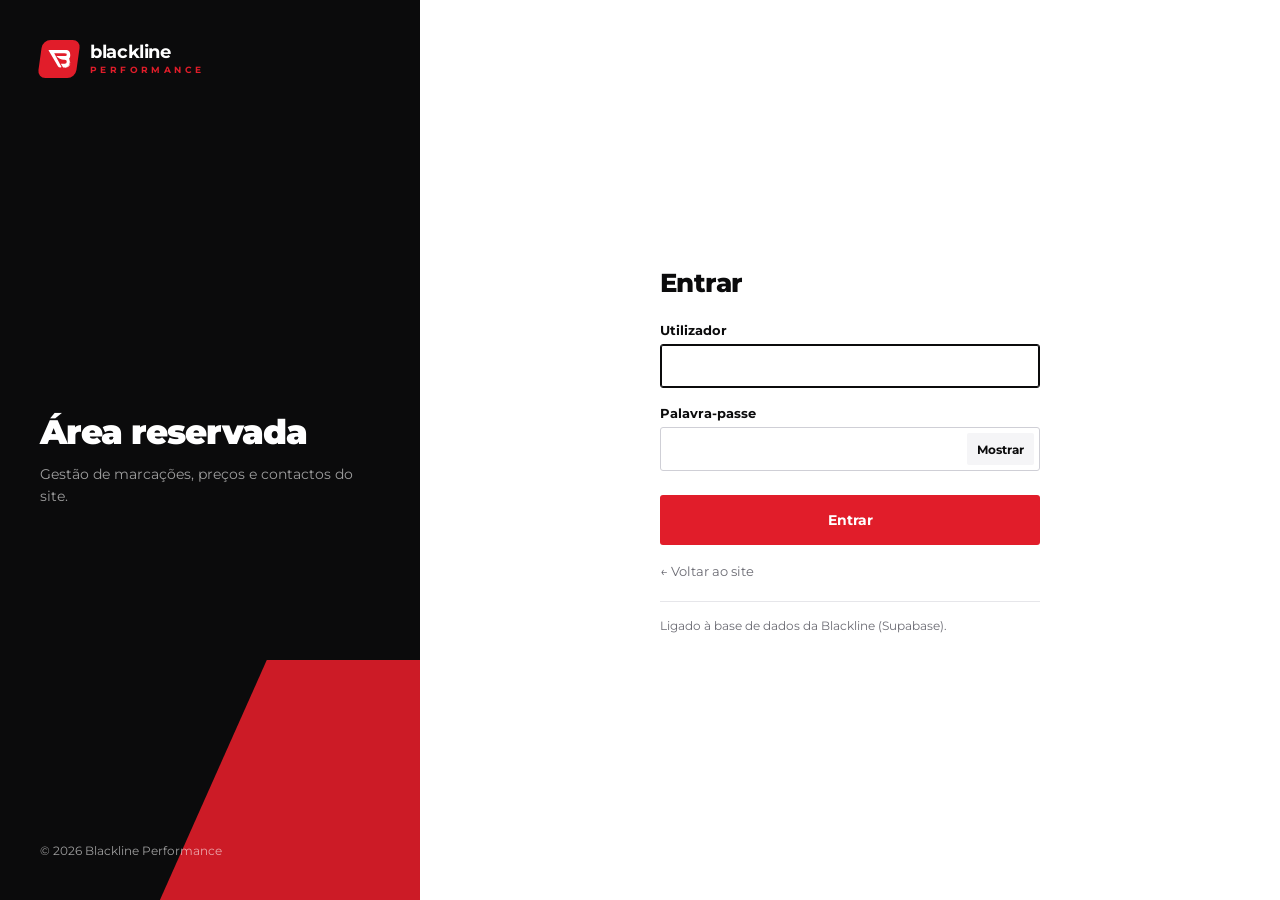
<file: admin.html>
<!doctype html>
<html lang="pt">
<head>
  <meta charset="utf-8">
  <meta name="viewport" content="width=device-width, initial-scale=1">
  <meta name="robots" content="noindex, nofollow">
  <title>Área reservada — Blackline Performance</title>
  <link rel="icon" href="assets/favicon.svg" type="image/svg+xml">
  <link rel="preconnect" href="https://fonts.googleapis.com">
  <link rel="preconnect" href="https://fonts.gstatic.com" crossorigin>
  <link href="https://fonts.googleapis.com/css2?family=Montserrat:wght@400;500;600;700;800;900&display=swap" rel="stylesheet">
  <link rel="stylesheet" href="css/admin.css">
</head>
<body>
  <svg width="0" height="0" style="position:absolute" aria-hidden="true">
    <symbol id="bl-mark" viewBox="30 125 505 425"><path d="M48 140H440V213H166L324 510Q326 526 306 525Q262 524 248 498L44 152Q40 140 48 140Z"/><path d="M400 140H430C482 140 519 180 519 248C519 286 508 310 493 326C504 346 506 380 505 420C504 478 470 522 418 522H368Q360 522 355 512L311 442H398A44 44 0 0 0 398 354H380C316 352 258 318 212 271H413A29 29 0 0 0 413 213H400Z"/><rect x="502" y="420" width="17" height="16" rx="2.5" transform="rotate(-46 420 428)"/><rect x="502" y="420" width="17" height="16" rx="2.5" transform="rotate(-26 420 428)"/><rect x="502" y="420" width="17" height="16" rx="2.5" transform="rotate(-6 420 428)"/><rect x="502" y="420" width="17" height="16" rx="2.5" transform="rotate(14 420 428)"/><rect x="502" y="420" width="17" height="16" rx="2.5" transform="rotate(34 420 428)"/><rect x="502" y="420" width="17" height="16" rx="2.5" transform="rotate(54 420 428)"/><rect x="502" y="420" width="17" height="16" rx="2.5" transform="rotate(74 420 428)"/><rect x="502" y="420" width="17" height="16" rx="2.5" transform="rotate(94 420 428)"/><rect x="502" y="420" width="17" height="16" rx="2.5" transform="rotate(114 420 428)"/></symbol>
    <symbol id="i-wa" viewBox="0 0 24 24"><path d="M12 2a10 10 0 0 0-8.6 15.1L2 22l5-1.3A10 10 0 1 0 12 2Zm0 18.2c-1.5 0-3-.4-4.3-1.2l-.3-.2-3 .8.8-2.9-.2-.3A8.2 8.2 0 1 1 12 20.2Zm4.5-6.1c-.2-.1-1.5-.7-1.7-.8-.2-.1-.4-.1-.6.1l-.8 1c-.1.2-.3.2-.5.1a6.7 6.7 0 0 1-3.3-2.9c-.3-.4.2-.4.7-1.3.1-.2 0-.3 0-.4l-.8-1.8c-.2-.5-.4-.4-.6-.4h-.5c-.2 0-.4.1-.7.3-.2.3-.9.9-.9 2.2s.9 2.5 1 2.7c.1.2 1.8 2.8 4.4 3.9 1.6.7 2.3.8 3.1.6.5-.1 1.5-.6 1.7-1.2.2-.6.2-1.1.2-1.2-.1-.1-.3-.2-.6-.3Z" fill="currentColor"/></symbol>
    <symbol id="i-phone" viewBox="0 0 24 24"><path d="M6.6 10.8a15.2 15.2 0 0 0 6.6 6.6l2.2-2.2c.3-.3.7-.4 1-.2 1.1.4 2.3.6 3.6.6.6 0 1 .4 1 1V20c0 .6-.4 1-1 1A17 17 0 0 1 3 4c0-.6.4-1 1-1h3.5c.6 0 1 .4 1 1 0 1.3.2 2.5.6 3.6.1.3 0 .7-.2 1l-2.3 2.2Z" fill="currentColor"/></symbol>
  </svg>

  <!-- LOGIN -->
  <main class="login" id="login">
    <section class="login__side">
      <a class="login__brand" href="index.html">
        <span class="badge"><svg><use href="#bl-mark"/></svg></span>
        <span><b>blackline</b><small>PERFORMANCE</small></span>
      </a>
      <div>
        <h1>Área reservada</h1>
        <p>Gestão de marcações, preços e contactos do site.</p>
      </div>
      <p class="login__foot">© <span class="js-year">2026</span> Blackline Performance</p>
    </section>
    <section class="login__main">
      <form class="login__form" id="login-form" autocomplete="on" novalidate>
        <h2>Entrar</h2>
        <label class="f"><span id="lg-user-label">Utilizador</span><input id="lg-user" name="username" autocomplete="username" required></label>
        <label class="f"><span>Palavra-passe</span>
          <span class="pw"><input id="lg-pass" name="password" type="password" autocomplete="current-password" required><button type="button" class="pw__toggle" data-pw="lg-pass">Mostrar</button></span>
        </label>
        <p class="form-err" id="lg-err" role="alert"></p>
        <button class="btn btn--red btn--block" id="lg-btn" type="submit">Entrar</button>
        <a class="link-muted" href="index.html">← Voltar ao site</a>
        <p class="mode-note" id="lg-mode"></p>
      </form>
    </section>
  </main>

  <!-- PAINEL -->
  <div class="app" id="app" hidden>
    <aside class="side">
      <a class="side__brand" href="index.html" title="Ver site">
        <span class="badge"><svg><use href="#bl-mark"/></svg></span>
        <span><b>blackline</b><small>PAINEL</small></span>
      </a>
      <nav class="side__nav" aria-label="Painel">
        <button type="button" data-view="bookings" class="is-active">Marcações <span class="count" id="nav-count" hidden>0</span></button>
        <button type="button" data-view="services">Serviços e preços</button>
        <button type="button" data-view="promos">Promoções <span class="count count--muted" id="nav-promos" hidden>0</span></button>
        <button type="button" data-view="contacts">Contactos e horário</button>
        <button type="button" data-view="account">Conta</button>
      </nav>
      <div class="side__foot">
        <a href="index.html" target="_blank" rel="noopener">Ver site ↗</a>
        <button type="button" id="logout">Sair</button>
      </div>
    </aside>

    <div class="main">
      <header class="top">
        <button type="button" class="top__menu" id="top-menu" aria-label="Menu">☰</button>
        <h1 id="view-title">Marcações</h1>
        <span class="save" id="save-state" aria-live="polite"></span>
      </header>
      <div class="banner" id="mode-banner" hidden>
        <b>Modo demonstração.</b> Os dados ficam guardados apenas neste navegador. Para receber as marcações dos clientes e publicar preços para todos, ligue o Supabase — <button type="button" data-view="account" class="linklike">ver como</button>.
      </div>

      <!-- Marcações -->
      <section class="view is-active" id="v-bookings">
        <div class="toolbar">
          <input type="search" id="bk-search" placeholder="Pesquisar nome, telemóvel, matrícula, chassis, referência…">
          <select id="bk-status">
            <option value="">Todos os estados</option>
            <option value="novo">Novo</option>
            <option value="contactado">Contactado</option>
            <option value="confirmado">Confirmado</option>
            <option value="concluido">Concluído</option>
            <option value="cancelado">Cancelado</option>
          </select>
          <select id="bk-when">
            <option value="upcoming">Próximas</option>
            <option value="all">Todas as datas</option>
            <option value="past">Passadas</option>
          </select>
          <button type="button" class="btn btn--ghost" id="bk-refresh">Atualizar</button>
          <button type="button" class="btn btn--dark" id="bk-export">Exportar CSV</button>
        </div>
        <p class="summary-line" id="bk-summary"></p>
        <div class="table-wrap">
          <table class="tbl" id="bk-table">
            <thead><tr><th>Recebido</th><th>Cliente</th><th>Viatura</th><th>Serviços</th><th>Marcação</th><th>Estado</th></tr></thead>
            <tbody></tbody>
          </table>
          <div class="empty" id="bk-empty" hidden>
            <b>Sem marcações</b>
            <p>Os pedidos feitos no site aparecem aqui assim que são enviados.</p>
          </div>
        </div>
      </section>

      <!-- Serviços -->
      <section class="view" id="v-services">
        <p class="intro">Tudo o que aparece na marcação online vem daqui. As alterações são gravadas automaticamente e o site atualiza de imediato. Preço vazio = "Sob orçamento". Desmarque <b>Ativo</b> para esconder um serviço sem o apagar.</p>

        <div class="card card--accent" id="new-svc">
          <h2>Adicionar novo serviço</h2>
          <form id="ns-form" novalidate>
            <div class="grid4">
              <label class="f f--span2"><span>Nome do serviço (português) *</span><input id="ns-name-pt" placeholder="Ex.: Alinhamento e equilíbrio"></label>
              <label class="f f--span2"><span>Nome (inglês)</span><input id="ns-name-en" placeholder="Ex.: Wheel alignment and balancing"></label>
              <label class="f f--span2"><span>Descrição (português)</span><input id="ns-desc-pt" placeholder="O que inclui"></label>
              <label class="f f--span2"><span>Descrição (inglês)</span><input id="ns-desc-en"></label>
              <label class="f"><span>Categoria *</span><select id="ns-group"></select></label>
              <label class="f" id="ns-newgroup-wrap" hidden><span>Nome da nova categoria</span><input id="ns-newgroup" placeholder="Ex.: Pneus"></label>
              <label class="f"><span>Duração</span><input id="ns-dur" placeholder="Ex.: 1 h"></label>
              <label class="f"><span>Preço (MT)</span><input id="ns-price" type="number" min="0" step="50" placeholder="Vazio = orçamento"></label>
              <label class="f f--check"><input type="checkbox" id="ns-from"><span>Preço "desde"</span></label>
              <label class="f f--check"><input type="checkbox" id="ns-active" checked><span>Ativo no site</span></label>
            </div>
            <div class="row-actions"><button class="btn btn--red" type="submit">Adicionar serviço</button><span class="form-msg" id="ns-msg"></span></div>
          </form>
        </div>

        <div class="card">
          <h2>Opções da marcação</h2>
          <div class="grid3">
            <label class="f"><span>Taxa de recolha e entrega (MT)</span><input type="number" min="0" step="50" data-bind="booking.pickupFee"></label>
            <label class="f"><span>Segunda a sexta — fecha às</span><input type="time" data-bind="booking.weekdayClose"></label>
            <label class="f"><span>Sábados, domingos e feriados</span><select data-bind="booking.weekend"><option value="request">Por marcação (sujeito a confirmação)</option><option value="closed">Fechado</option></select></label>
          </div>
        </div>
        <div class="svc-filter">
          <input type="search" id="svc-search" placeholder="Procurar serviço…">
          <span class="muted" id="svc-count"></span>
        </div>
        <div id="groups"></div>
        <div class="row-actions">
          <button type="button" class="btn btn--ghost" id="add-group">+ Nova categoria</button>
          <button type="button" class="btn btn--ghost btn--danger-text" id="reset-services">Repor serviços e preços originais</button>
        </div>
      </section>

      <!-- Promoções -->
      <section class="view" id="v-promos">
        <p class="intro">As promoções ativas aparecem no site (secção "Promoções") e o desconto é aplicado automaticamente aos serviços abrangidos na marcação online. Se um serviço tiver várias promoções, aplica-se a mais vantajosa para o cliente.</p>
        <div class="card card--accent">
          <h2 id="pf-title">Nova promoção</h2>
          <form id="promo-form" novalidate>
            <input type="hidden" id="pf-id">
            <div class="grid4">
              <label class="f f--span2"><span>Título (português) *</span><input id="pf-title-pt" placeholder="Ex.: Semana dos travões"></label>
              <label class="f f--span2"><span>Título (inglês)</span><input id="pf-title-en" placeholder="Ex.: Brake week"></label>
              <label class="f f--span2"><span>Descrição (português)</span><input id="pf-desc-pt" placeholder="Ex.: Pastilhas com 20% de desconto na mão de obra."></label>
              <label class="f f--span2"><span>Descrição (inglês)</span><input id="pf-desc-en"></label>
              <label class="f"><span>Tipo de desconto</span>
                <select id="pf-type"><option value="percent">Percentagem (%)</option><option value="fixed">Valor fixo (MT a menos)</option><option value="price">Preço promocional (MT)</option></select></label>
              <label class="f"><span id="pf-value-label">Desconto (%) *</span><input id="pf-value" type="number" min="0" step="1"></label>
              <label class="f"><span>Início</span><input id="pf-start" type="date"></label>
              <label class="f"><span>Fim</span><input id="pf-end" type="date"></label>
            </div>
            <div class="f">
              <span class="f-label">Serviços abrangidos <em>(nenhum selecionado = todos os serviços com preço)</em></span>
              <div class="svc-picker" id="pf-services"></div>
            </div>
            <div class="grid4">
              <label class="f f--check"><input type="checkbox" id="pf-active" checked><span>Ativa</span></label>
              <label class="f f--check"><input type="checkbox" id="pf-show" checked><span>Mostrar no site</span></label>
            </div>
            <div class="row-actions">
              <button class="btn btn--red" type="submit" id="pf-submit">Criar promoção</button>
              <button class="btn btn--ghost" type="button" id="pf-cancel" hidden>Cancelar edição</button>
              <span class="form-msg" id="pf-msg"></span>
            </div>
          </form>
        </div>
        <div class="table-wrap">
          <table class="tbl tbl--static" id="promo-table">
            <thead><tr><th>Promoção</th><th>Desconto</th><th>Serviços</th><th>Período</th><th>Estado</th><th></th></tr></thead>
            <tbody></tbody>
          </table>
          <div class="empty" id="promo-empty" hidden><b>Sem promoções</b><p>Crie a primeira promoção no formulário acima.</p></div>
        </div>
      </section>

      <!-- Contactos -->
      <section class="view" id="v-contacts">
        <p class="intro">Estes dados aparecem no site (topo, rodapé, botões de WhatsApp e redes sociais). As alterações são guardadas automaticamente.</p>
        <div class="card">
          <h2>Contactos</h2>
          <div class="grid2">
            <label class="f"><span>Telefone (como aparece no site)</span><input data-bind="contacts.phone" placeholder="+258 86 042 4242"></label>
            <label class="f"><span>WhatsApp (só números, com 258)</span><input data-bind="contacts.whatsapp" inputmode="numeric" placeholder="258860424242"></label>
            <label class="f"><span>Instagram (utilizador)</span><input data-bind="contacts.instagram" placeholder="blp_autocare"></label>
            <label class="f"><span>TikTok (utilizador)</span><input data-bind="contacts.tiktok" placeholder="blackline.perfomace"></label>
            <label class="f"><span>Email</span><input type="email" data-bind="contacts.email"></label>
          </div>
        </div>
        <div class="card">
          <h2>Horário, morada e pagamentos</h2>
          <div class="grid2">
            <label class="f"><span>Horário — português</span><input data-bind="contacts.hours.pt"></label>
            <label class="f"><span>Horário — inglês</span><input data-bind="contacts.hours.en"></label>
            <label class="f"><span>Morada — português</span><input data-bind="contacts.address.pt"></label>
            <label class="f"><span>Morada — inglês</span><input data-bind="contacts.address.en"></label>
            <label class="f"><span>Pagamentos — português</span><input data-bind="contacts.payment.pt"></label>
            <label class="f"><span>Pagamentos — inglês</span><input data-bind="contacts.payment.en"></label>
          </div>
        </div>
        <div class="card">
          <h2>Dados para as cotações em PDF</h2>
          <div class="grid3">
            <label class="f"><span>Nome legal da empresa</span><input data-bind="company.legalName"></label>
            <label class="f"><span>NUIT</span><input data-bind="company.nuit" inputmode="numeric" placeholder="Ex.: 400123456"></label>
            <label class="f"><span>Morada</span><input data-bind="company.address"></label>
            <label class="f"><span>IVA (%)</span><input type="number" min="0" step="1" data-bind="company.vatRate"></label>
            <label class="f"><span>Os preços já incluem IVA?</span><select data-bind="company.pricesIncludeVat" data-type="bool"><option value="true">Sim, incluem IVA</option><option value="false">Não, acrescentar IVA</option></select></label>
            <label class="f"><span>Validade da cotação (dias)</span><input type="number" min="1" step="1" data-bind="company.quoteValidityDays"></label>
          </div>
          <div class="grid2" style="margin-top:16px">
            <label class="f"><span>Condições (aparecem no fim da cotação)</span><textarea rows="3" data-bind="company.quoteTerms"></textarea></label>
            <label class="f"><span>Dados bancários / M-Pesa (opcional)</span><textarea rows="3" data-bind="company.bankDetails" placeholder="Ex.: BCI — NIB 0008 0000 1234 5678 9012 3 · M-Pesa 84 000 0000"></textarea></label>
          </div>
        </div>
      </section>

      <!-- Conta -->
      <section class="view" id="v-account">
        <div class="card">
          <h2>Alterar palavra-passe</h2>
          <form id="pw-form" class="grid3" novalidate>
            <label class="f"><span>Palavra-passe atual</span><input type="password" id="pw-old" autocomplete="current-password"></label>
            <label class="f"><span>Nova palavra-passe</span><input type="password" id="pw-new" autocomplete="new-password" minlength="8"></label>
            <label class="f"><span>Repetir nova</span><input type="password" id="pw-new2" autocomplete="new-password"></label>
            <div class="f f--actions"><button class="btn btn--dark" type="submit">Guardar palavra-passe</button><span class="form-msg" id="pw-msg"></span></div>
          </form>
        </div>
        <div class="card">
          <h2>Armazenamento</h2>
          <p id="storage-info"></p>
          <ol class="steps-list" id="storage-steps">
            <li>Preencha <code>.env</code> com o URL e a chave <i>publishable</i> do Supabase e execute <code>node scripts/build-env.mjs</code>.</li>
            <li>No Supabase, abra <b>SQL Editor</b>, cole todo o ficheiro <code>supabase/schema.sql</code> e carregue em <b>Run</b>.</li>
            <li>Defina o utilizador e a palavra-passe com o bloco de credenciais no SQL Editor e entre no painel.</li>
          </ol>
        </div>
        <div class="card">
          <h2>Cópia de segurança</h2>
          <p>Descarregue todos os dados (marcações, preços, contactos) num ficheiro, ou reponha a partir de uma cópia.</p>
          <div class="row-actions">
            <button type="button" class="btn btn--ghost" id="backup-export">Descarregar cópia (.json)</button>
            <label class="btn btn--ghost">Repor cópia<input type="file" id="backup-import" accept="application/json" hidden></label>
          </div>
        </div>
      </section>
    </div>
  </div>

  <!-- Detalhe da marcação -->
  <div class="drawer" id="drawer" hidden>
    <div class="drawer__bg" data-close-drawer></div>
    <aside class="drawer__panel" role="dialog" aria-modal="true" aria-labelledby="dr-title">
      <header class="drawer__head">
        <div><small id="dr-ref">BLP-…</small><h2 id="dr-title">—</h2></div>
        <button type="button" class="x" data-close-drawer aria-label="Fechar">×</button>
      </header>
      <div class="drawer__body">
        <div class="status-seg" id="dr-status" role="radiogroup" aria-label="Estado">
          <button type="button" data-v="novo">Novo</button>
          <button type="button" data-v="contactado">Contactado</button>
          <button type="button" data-v="confirmado">Confirmado</button>
          <button type="button" data-v="concluido">Concluído</button>
          <button type="button" data-v="cancelado">Cancelado</button>
        </div>
        <div class="dr-actions">
          <a class="btn btn--red" id="dr-wa" target="_blank" rel="noopener"><svg class="ico"><use href="#i-wa"/></svg> WhatsApp</a>
          <a class="btn btn--ghost" id="dr-call"><svg class="ico"><use href="#i-phone"/></svg> Ligar</a>
          <a class="btn btn--ghost" id="dr-mail">Email</a>
        </div>
        <div class="dr-quote">
          <div>
            <b>Cotação</b>
            <span class="muted" id="dr-quote-state">Ainda não preparada</span>
          </div>
          <div class="dr-quote__btns">
            <button type="button" class="btn btn--red js-q-wa" id="dr-q-wa" hidden><svg class="ico"><use href="#i-wa"/></svg> Enviar por WhatsApp</button>
            <button type="button" class="btn btn--ghost js-q-share" id="dr-q-share" hidden>2. Anexar o PDF</button>
            <button type="button" class="btn btn--ghost js-q-mail" id="dr-q-mail" hidden>Enviar por email</button>
            <button type="button" class="btn btn--dark" id="dr-quote">Preparar cotação PDF</button>
          </div>
        </div>
        <div id="dr-details"></div>
        <label class="f"><span>Nota interna (só visível no painel)</span><textarea id="dr-note" rows="4" placeholder="Ex.: confirmado por telefone, cliente traz peças próprias…"></textarea></label>
        <button type="button" class="btn btn--ghost btn--danger-text" id="dr-delete">Eliminar marcação</button>
      </div>
    </aside>
  </div>

  <!-- Editor de cotação -->
  <div class="qmodal" id="qmodal" hidden>
    <div class="qmodal__bg" data-close-quote></div>
    <div class="qmodal__panel" role="dialog" aria-modal="true" aria-labelledby="q-title">
      <header class="qmodal__head">
        <div><small id="q-sub">—</small><h2 id="q-title">Cotação</h2></div>
        <button type="button" class="x" data-close-quote aria-label="Fechar">×</button>
      </header>
      <div class="qmodal__body">
        <div class="qgrid">
          <label class="f"><span>Nº da cotação</span><input id="q-number"></label>
          <label class="f"><span>Data</span><input id="q-date" type="date"></label>
          <label class="f"><span>Válida (dias)</span><input id="q-valid" type="number" min="1"></label>
          <label class="f"><span>Idioma do PDF</span><select id="q-lang"><option value="pt">Português</option><option value="en">English</option></select></label>
        </div>
        <table class="qitems">
          <thead><tr><th>Descrição</th><th class="num">Qtd</th><th class="num">Preço unit. (MT)</th><th class="num">Total</th><th></th></tr></thead>
          <tbody id="q-items"></tbody>
        </table>
        <div class="qadd">
          <button type="button" class="btn btn--ghost btn--sm" data-qadd="service">+ Serviço da lista</button>
          <button type="button" class="btn btn--ghost btn--sm" data-qadd="part">+ Peça / material</button>
          <button type="button" class="btn btn--ghost btn--sm" data-qadd="labour">+ Mão de obra</button>
          <select id="q-svc-pick" hidden></select>
        </div>
        <div class="qbottom">
          <div class="qnotes">
            <label class="f"><span>Observações para o cliente</span><textarea id="q-notes" rows="4" placeholder="Ex.: Peças originais Toyota. Prazo de execução: 1 dia útil."></textarea></label>
          </div>
          <div class="qtotals">
            <label class="f f--inline"><span>Desconto (MT)</span><input id="q-discount" type="number" min="0" step="50" value="0"></label>
            <label class="f f--inline"><span>IVA</span><select id="q-vatmode">
              <option value="incl">Incluído no total — automático</option>
              <option value="manual">Incluído no total — valor manual</option>
              <option value="add">Acrescentar ao total</option>
              <option value="none">Isento / não aplicar</option></select></label>
            <label class="f f--inline" id="q-vatrate-f"><span>Taxa de IVA (%)</span><input id="q-vatrate" type="number" min="0" max="100" step="0.5"></label>
            <label class="f f--inline" id="q-vatamount-f" hidden><span>Valor do IVA (MT)</span><input id="q-vatamount" type="number" min="0" step="1"></label>
            <label class="f--check q-showvat"><input type="checkbox" id="q-showvat" checked><span>Mostrar a linha do IVA no PDF</span></label>
            <p class="q-vathelp muted" id="q-vathelp"></p>
            <dl id="q-sum"></dl>
          </div>
        </div>
      </div>
      <footer class="qmodal__foot">
        <span class="muted" id="q-hint"></span>
        <button type="button" class="btn btn--ghost" id="q-save">Guardar</button>
        <button type="button" class="btn btn--ghost" id="q-download">Descarregar PDF</button>
        <button type="button" class="btn btn--ghost js-q-mail" id="q-email" hidden>Enviar por email (com PDF)</button>
        <button type="button" class="btn btn--ghost js-q-share" id="q-share" hidden>2. Anexar o PDF</button>
        <button type="button" class="btn btn--red js-q-wa" id="q-send"><svg class="ico"><use href="#i-wa"/></svg> Enviar por WhatsApp</button>
      </footer>
    </div>
  </div>

  <div class="toast" id="toast" role="status" hidden></div>

  <script src="js/vendor/jspdf.umd.min.js"></script>
  <script src="js/vendor/supabase.min.js"></script>
  <script src="js/env.js"></script>
  <script src="js/config.js"></script>
  <script src="js/store.js"></script>
  <script src="js/admin.js"></script>
  <script src="js/quote.js"></script>
</body>
</html>
</file>
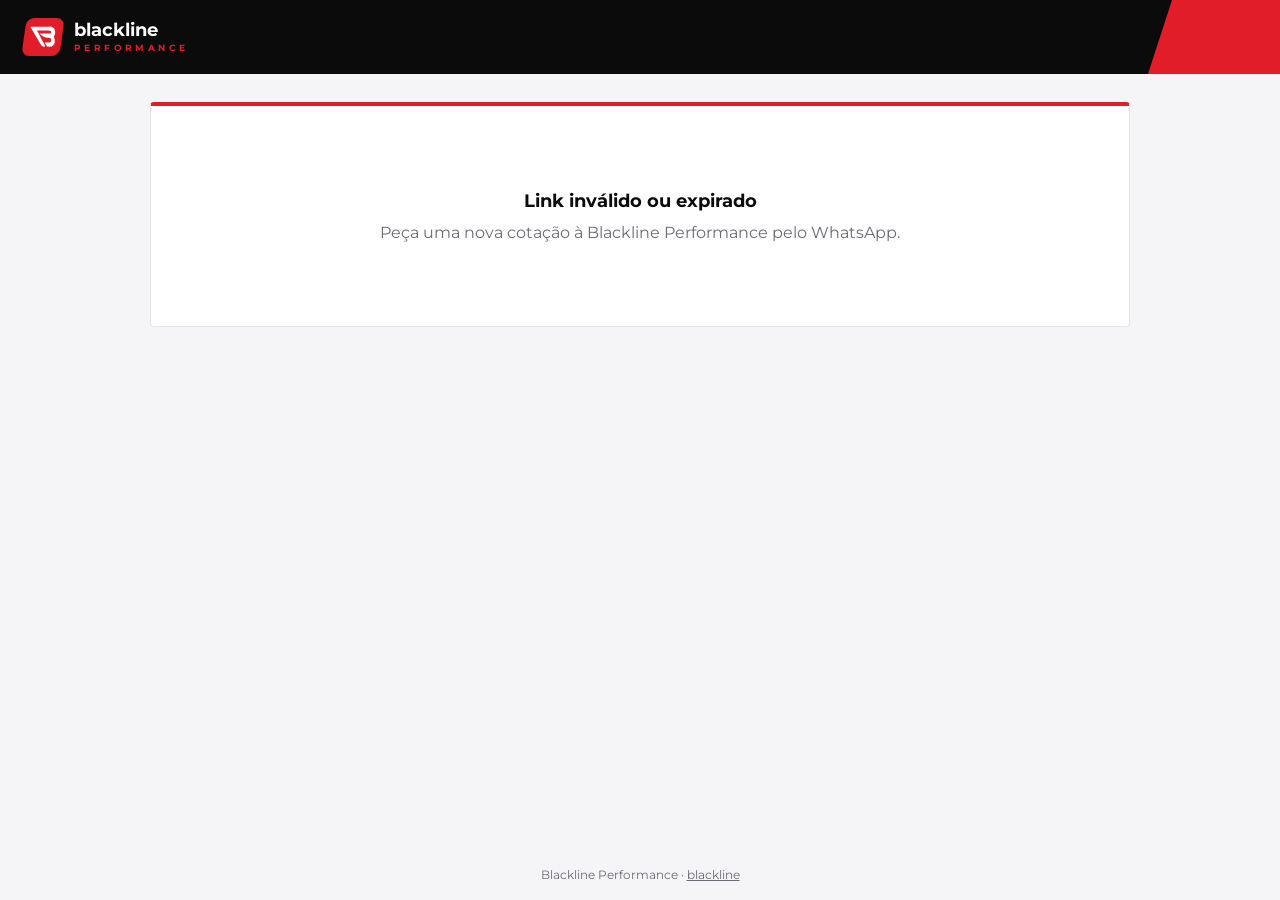
<file: cotacao.html>
<!doctype html>
<html lang="pt">
<head>
  <meta charset="utf-8">
  <meta name="viewport" content="width=device-width, initial-scale=1">
  <meta name="robots" content="noindex, nofollow">
  <title>Baixar cotação — Blackline Performance</title>
  <meta name="description" content="A sua cotação da Blackline Performance, pronta a descarregar em PDF.">
  <meta property="og:type" content="website">
  <meta property="og:site_name" content="Blackline Performance">
  <meta property="og:title" content="Baixar cotação — Blackline Performance">
  <meta property="og:description" content="Toque para abrir e descarregar a sua cotação em PDF.">
  <meta property="og:image" content="https://blacklineperformance.space/assets/og-image.jpg">
  <meta name="theme-color" content="#E11D2A">
  <link rel="icon" href="assets/favicon.svg" type="image/svg+xml">
  <link rel="preconnect" href="https://fonts.googleapis.com">
  <link rel="preconnect" href="https://fonts.gstatic.com" crossorigin>
  <link href="https://fonts.googleapis.com/css2?family=Montserrat:wght@500;600;700;800;900&display=swap" rel="stylesheet">
  <style>
    :root { --red: #E11D2A; --ink: #0B0B0C; --muted: #6B6B73; --line: #E6E6EA; --soft: #F5F5F7; }
    * { box-sizing: border-box; }
    body { margin: 0; min-height: 100vh; display: flex; flex-direction: column; font-family: "Montserrat", system-ui, sans-serif; color: var(--ink); background: var(--soft); -webkit-font-smoothing: antialiased; }
    header { display: flex; align-items: center; justify-content: space-between; gap: 16px; padding: 18px 24px; background: var(--ink); color: #fff; position: relative; overflow: hidden; }
    header::after { content: ""; position: absolute; right: -40px; top: 0; bottom: 0; width: 160px; background: var(--red); transform: skewX(-18deg); }
    .brand { display: flex; align-items: center; gap: 12px; text-decoration: none; color: #fff; position: relative; z-index: 1; }
    .badge { display: grid; place-items: center; width: 38px; height: 38px; border-radius: 8px; background: var(--red); transform: skewX(-8deg); }
    .badge img { width: 26px; transform: skewX(8deg); }
    .brand b { display: block; font-size: 18px; line-height: 1; }
    .brand small { display: block; margin-top: 4px; font-size: 8.5px; font-weight: 700; letter-spacing: .4em; color: var(--red); }
    main { flex: 1; width: min(980px, 100% - 32px); margin: 28px auto 40px; }
    .card { position: relative; padding: 34px 32px 30px; border: 1px solid var(--line); border-top: 4px solid var(--red); border-radius: 4px; background: #fff; }
    .eyebrow { margin: 0 0 8px; font-size: 11.5px; font-weight: 800; letter-spacing: .2em; text-transform: uppercase; color: var(--red); }
    h1 { margin: 0 0 8px; font-size: 30px; font-weight: 900; letter-spacing: -.03em; word-break: break-word; }
    p { margin: 0; color: var(--muted); line-height: 1.6; }
    .actions { display: flex; flex-wrap: wrap; gap: 12px; margin: 26px 0 0; }
    .btn { display: inline-flex; align-items: center; justify-content: center; gap: 12px; height: 58px; padding: 0 38px; border: 0; background: var(--red); color: #fff; font: inherit; font-size: 16px; font-weight: 800; text-decoration: none; cursor: pointer; clip-path: polygon(12px 0, 100% 0, calc(100% - 12px) 100%, 0 100%); transition: background .15s; }
    .btn:hover { background: #B5121E; }
    .btn svg { width: 20px; height: 20px; fill: none; stroke: currentColor; stroke-width: 2.4; stroke-linecap: round; stroke-linejoin: round; }
    .btn--ghost { height: 58px; background: #EFEFF2; color: var(--ink); }
    .btn--ghost:hover { background: #E4E4E8; }
    .btn--wa { background: var(--ink); }
    .btn--wa:hover { background: #26262B; }
    .meta { margin: 22px 0 0; padding-top: 16px; border-top: 1px solid var(--line); font-size: 12.5px; }
    .viewer { margin-top: 20px; height: 78vh; border: 1px solid var(--line); border-radius: 4px; background: #fff; overflow: hidden; }
    .viewer iframe { width: 100%; height: 100%; border: 0; }
    .state { padding: 50px 24px; text-align: center; }
    .state b { display: block; margin-bottom: 8px; font-size: 18px; }
    footer { padding: 18px 24px; font-size: 12px; color: var(--muted); text-align: center; }
    footer a { color: inherit; }
    @media (max-width: 700px) { .viewer { display: none; } .card { padding: 26px 20px 22px; } h1 { font-size: 24px; } .btn { flex: 1 1 100%; padding: 0 20px; } }
  </style>
</head>
<body>
  <header>
    <a class="brand" href="index.html"><span class="badge"><img src="assets/logo/blackline-mark-white.svg" alt=""></span><span><b>blackline</b><small>PERFORMANCE</small></span></a>
  </header>
  <main>
    <div class="card" id="box">
      <div class="state" id="state"><b id="st-title">A carregar a cotação…</b><p id="st-text"></p></div>
    </div>
    <div class="viewer" id="viewer" hidden><iframe id="frame" title="Cotação"></iframe></div>
  </main>
  <footer>Blackline Performance · <a href="index.html">blackline</a></footer>

  <script src="js/vendor/supabase.min.js"></script>
  <script src="js/env.js"></script>
  <script>
    (async () => {
      const $ = s => document.querySelector(s);
      const T = {
        pt: { title: 'Cotação', eyebrow: 'A sua cotação está pronta', lead: 'Documento emitido pela Blackline Performance. Descarregue o PDF para o guardar ou partilhar.', open: 'Ver online', dl: 'Baixar cotação', wa: 'Falar com a Blackline', meta: 'Em caso de dúvida, responda à nossa mensagem ou fale connosco pelo WhatsApp.', bad: 'Link inválido ou expirado', badText: 'Peça uma nova cotação à Blackline Performance pelo WhatsApp.', err: 'Não foi possível carregar', errText: 'Verifique a ligação à internet e tente novamente.' },
        en: { title: 'Quotation', eyebrow: 'Your quotation is ready', lead: 'Document issued by Blackline Performance. Download the PDF to save or share it.', open: 'View online', dl: 'Download quotation', wa: 'Talk to Blackline', meta: 'If you have any questions, reply to our message or contact us on WhatsApp.', bad: 'Invalid or expired link', badText: 'Please ask Blackline Performance for a new quotation on WhatsApp.', err: 'Could not load', errText: 'Check your internet connection and try again.' },
      };
      const show = (t, x) => { $('#st-title').textContent = t; $('#st-text').textContent = x; };
      const key = new URLSearchParams(location.search).get('q');
      const env = window.BL_ENV || {};
      if (!key || !/^[0-9a-f-]{36}$/i.test(key) || !env.SUPABASE_URL || !window.supabase) return show(T.pt.bad, T.pt.badText);
      try {
        const db = window.supabase.createClient(env.SUPABASE_URL, env.SUPABASE_PUBLISHABLE_KEY, { auth: { persistSession: false } });
        const { data, error } = await db.rpc('get_quote_pdf', { p_key: key });
        if (error) throw error;
        if (!data || !data.pdf) return show(T.pt.bad, T.pt.badText);
        const L = T[data.lang === 'en' ? 'en' : 'pt'];
        document.documentElement.lang = data.lang || 'pt';
        const bytes = Uint8Array.from(atob(data.pdf), c => c.charCodeAt(0));
        const url = URL.createObjectURL(new Blob([bytes], { type: 'application/pdf' }));
        const name = `Cotacao-${String(data.number).replace(/[^\w-]+/g, '_')}.pdf`;
        document.title = `${L.title} ${data.number} — Blackline Performance`;
        const num = String(data.number).replace(/[<>&"]/g, '');
        // contacto da oficina (definições públicas) para o botão de WhatsApp
        let wa = '';
        try { const r = await db.from('settings').select('data').eq('id', 1).maybeSingle(); wa = String(r.data?.data?.contacts?.whatsapp || '').replace(/\D/g, ''); } catch (e) { /* sem contacto */ }
        $('#box').innerHTML = `<p class="eyebrow">${L.eyebrow}</p><h1>${L.title} ${num}</h1><p>${L.lead}</p>
          <div class="actions">
            <a class="btn" href="${url}" download="${name}"><svg viewBox="0 0 24 24" aria-hidden="true"><path d="M12 3v12m0 0-5-5m5 5 5-5M5 20h14"/></svg>${L.dl}</a>
            <a class="btn btn--ghost" href="${url}" target="_blank" rel="noopener">${L.open}</a>
            ${wa ? `<a class="btn btn--wa" href="https://wa.me/${wa}" target="_blank" rel="noopener">${L.wa}</a>` : ''}
          </div><p class="meta">${L.meta}</p>`;
        $('#frame').src = url; $('#viewer').hidden = false;
      } catch (e) { show(T.pt.err, T.pt.errText); }
    })();
  </script>
</body>
</html>
</file>
<file: css/admin.css>
/* Blackline Performance — painel de administração */
:root {
  --red: #E11D2A; --red-dark: #B5121E; --ink: #0B0B0C; --ink-2: #1A1A1D;
  --text: #17171A; --muted: #6B6B73; --line: #E6E6EA; --soft: #F5F5F7; --field: #CFCFD6;
  --font: "Montserrat", system-ui, -apple-system, "Segoe UI", sans-serif;
}
*, *::before, *::after { box-sizing: border-box; }
html, body { margin: 0; }
body { font-family: var(--font); color: var(--text); background: var(--soft); -webkit-font-smoothing: antialiased; font-size: 14px; }
body.no-scroll { overflow: hidden; }
a { color: inherit; }
button { font: inherit; cursor: pointer; }
[hidden] { display: none !important; }
.ico { width: 16px; height: 16px; flex: none; }
code { padding: 1px 6px; border-radius: 3px; background: #EDEDF0; font-size: 12.5px; }

/* marca */
.badge { display: grid; place-items: center; width: 38px; height: 38px; border-radius: 8px; background: var(--red); color: #fff; transform: skewX(-8deg); flex: none; }
.badge svg { width: 23px; height: 20px; fill: currentColor; transform: skewX(8deg); }
.login__brand, .side__brand { display: flex; align-items: center; gap: 12px; text-decoration: none; }
.login__brand b, .side__brand b { display: block; font-size: 18px; font-weight: 700; letter-spacing: -.02em; line-height: 1; }
.login__brand small, .side__brand small { display: block; margin-top: 4px; font-size: 8.5px; font-weight: 700; letter-spacing: .4em; color: var(--red); }

/* botões e campos */
.btn { display: inline-flex; align-items: center; justify-content: center; gap: 8px; height: 44px; padding: 0 18px; border: 0; border-radius: 3px; background: var(--ink); color: #fff; font-size: 13.5px; font-weight: 700; text-decoration: none; white-space: nowrap; transition: background .15s, box-shadow .15s; }
.btn--red { background: var(--red); } .btn--red:hover { background: var(--red-dark); }
.btn--dark:hover { background: #26262B; }
.btn--ghost { background: #fff; color: var(--ink); box-shadow: inset 0 0 0 1px var(--field); }
.btn--ghost:hover { box-shadow: inset 0 0 0 1px var(--ink); }
.btn--sm { height: 36px; font-size: 12.5px; }
.btn--block { width: 100%; height: 50px; }
.btn--danger-text { color: var(--red); }
.btn:disabled { opacity: .6; cursor: wait; }
.f { display: block; min-width: 0; }
.f > span { display: block; margin-bottom: 6px; font-size: 12.5px; font-weight: 700; color: var(--ink); }
input, select, textarea { width: 100%; height: 44px; padding: 0 12px; border: 1px solid var(--field); border-radius: 3px; background: #fff; font: inherit; font-size: 14px; color: var(--ink); outline: 0; transition: border-color .15s, box-shadow .15s; }
textarea { height: auto; padding: 10px 12px; line-height: 1.5; resize: vertical; }
input:focus, select:focus, textarea:focus { border-color: var(--ink); box-shadow: inset 0 0 0 1px var(--ink); }
input[type=checkbox] { width: auto; height: auto; }
.linklike { border: 0; background: none; padding: 0; color: inherit; font-weight: 700; text-decoration: underline; text-underline-offset: 3px; }

/* login */
.login { display: grid; grid-template-columns: 420px 1fr; min-height: 100vh; }
.login__side { display: flex; flex-direction: column; justify-content: space-between; padding: 40px; background: var(--ink); color: #fff; position: relative; overflow: hidden; }
.login__side::after { content: ""; position: absolute; right: -120px; bottom: -60px; width: 340px; height: 300px; background: var(--red); transform: skewX(-24deg); opacity: .9; }
.login__side h1 { margin: 0 0 10px; font-size: 34px; font-weight: 900; letter-spacing: -.03em; position: relative; z-index: 1; }
.login__side p { margin: 0; color: rgba(255,255,255,.6); line-height: 1.6; position: relative; z-index: 1; }
.login__foot { font-size: 12px; }
.login__main { display: grid; place-items: center; padding: 40px 24px; background: #fff; }
.login__form { width: min(380px, 100%); display: grid; gap: 18px; }
.login__form h2 { margin: 0 0 6px; font-size: 26px; font-weight: 800; letter-spacing: -.02em; color: var(--ink); }
.pw { position: relative; display: block; }
.pw input { padding-right: 84px; }
.pw__toggle { position: absolute; right: 6px; top: 6px; height: 32px; padding: 0 10px; border: 0; border-radius: 2px; background: var(--soft); font-size: 12px; font-weight: 700; color: var(--ink); }
.form-err { margin: 0; min-height: 1em; font-size: 13px; font-weight: 600; color: var(--red); }
.form-err:empty { display: none; }
.link-muted { justify-self: start; font-size: 13px; color: var(--muted); text-decoration: none; }
.link-muted:hover { color: var(--ink); }
.mode-note { margin: 4px 0 0; padding-top: 16px; border-top: 1px solid var(--line); font-size: 12px; color: var(--muted); }

/* layout do painel */
.app { display: grid; grid-template-columns: 240px 1fr; min-height: 100vh; }
.side { position: sticky; top: 0; height: 100vh; display: flex; flex-direction: column; gap: 32px; padding: 24px 16px; background: var(--ink); color: #fff; }
.side__brand { padding: 0 8px; }
.side__nav { display: grid; gap: 2px; }
.side__nav button { display: flex; align-items: center; justify-content: space-between; height: 42px; padding: 0 12px; border: 0; border-radius: 3px; background: none; color: rgba(255,255,255,.65); font-size: 13.5px; font-weight: 600; text-align: left; transition: background .15s, color .15s; }
.side__nav button:hover { color: #fff; background: rgba(255,255,255,.06); }
.side__nav button.is-active { color: #fff; background: rgba(255,255,255,.1); box-shadow: inset 3px 0 0 var(--red); }
.count { min-width: 22px; height: 20px; padding: 0 6px; border-radius: 2px; background: var(--red); color: #fff; font-size: 11px; font-weight: 800; display: grid; place-items: center; }
.side__foot { margin-top: auto; display: grid; gap: 4px; padding: 0 4px; }
.side__foot a, .side__foot button { padding: 8px; border: 0; background: none; color: rgba(255,255,255,.6); font-size: 13px; font-weight: 600; text-align: left; text-decoration: none; }
.side__foot a:hover, .side__foot button:hover { color: #fff; }

.main { min-width: 0; padding: 0 32px 60px; }
.top { position: sticky; top: 0; z-index: 5; display: flex; align-items: center; gap: 16px; height: 72px; margin: 0 -32px 24px; padding: 0 32px; background: var(--soft); border-bottom: 1px solid var(--line); }
.top h1 { margin: 0; font-size: 22px; font-weight: 800; letter-spacing: -.02em; color: var(--ink); }
.top__menu { display: none; width: 40px; height: 40px; border: 0; border-radius: 3px; background: var(--ink); color: #fff; font-size: 18px; }
.save { margin-left: auto; font-size: 12.5px; font-weight: 600; color: var(--muted); }
.save--saving { color: var(--muted); }
.save--saved { color: #1F7A3F; }
.save--saved::before { content: "● "; }
.save--error { color: var(--red); }
.banner { margin: 0 0 20px; padding: 14px 16px; border-left: 4px solid var(--red); background: #FDF0F1; font-size: 13px; line-height: 1.55; }
.view { display: none; }
.view.is-active { display: block; }
.intro { max-width: 760px; margin: 0 0 20px; color: var(--muted); line-height: 1.6; }
.card { margin-bottom: 18px; padding: 22px 24px; border: 1px solid var(--line); border-radius: 4px; background: #fff; }
.card h2 { margin: 0 0 16px; font-size: 15px; font-weight: 800; color: var(--ink); }
.card p { margin: 0 0 14px; line-height: 1.6; color: var(--muted); }
.grid2 { display: grid; grid-template-columns: 1fr 1fr; gap: 16px; }
.grid3 { display: grid; grid-template-columns: repeat(3, 1fr); gap: 16px; align-items: end; }
.f--actions { display: flex; align-items: center; gap: 12px; grid-column: 1 / -1; }
.form-msg { font-size: 13px; font-weight: 600; }
.form-msg.is-ok { color: #1F7A3F; } .form-msg.is-err { color: var(--red); }
.row-actions { display: flex; flex-wrap: wrap; gap: 10px; }
.steps-list { margin: 0; padding-left: 20px; line-height: 1.7; }
.steps-list li { margin-bottom: 6px; }

/* marcações */
.toolbar { display: flex; flex-wrap: wrap; gap: 10px; margin-bottom: 14px; }
.toolbar input[type=search] { flex: 1 1 320px; }
.toolbar select { width: auto; min-width: 170px; }
.summary-line { margin: 0 0 12px; font-size: 13px; color: var(--muted); }
.table-wrap { border: 1px solid var(--line); border-radius: 4px; background: #fff; overflow-x: auto; }
.tbl { width: 100%; border-collapse: collapse; }
.tbl th { padding: 12px 14px; border-bottom: 2px solid var(--ink); font-size: 11.5px; font-weight: 800; letter-spacing: .06em; text-transform: uppercase; text-align: left; color: var(--ink); white-space: nowrap; }
.tbl td { padding: 14px; border-bottom: 1px solid var(--line); vertical-align: top; line-height: 1.5; }
.tbl tbody tr { cursor: pointer; transition: background .12s; }
.tbl tbody tr:hover { background: #FAFAFB; }
.tbl tr.is-new td:first-child { box-shadow: inset 3px 0 0 var(--red); }
.tbl .svc { max-width: 260px; color: var(--text); }
.muted { color: var(--muted); font-size: 12.5px; }
.ref { font-size: 12px; font-weight: 700; letter-spacing: .03em; }
.plate { display: inline-block; margin-top: 2px; padding: 0 6px; border: 1.5px solid var(--ink); border-radius: 3px; font-size: 11.5px; font-weight: 800; letter-spacing: .08em; }
.mono { font-family: ui-monospace, Menlo, Consolas, monospace; letter-spacing: .05em; }
.pill { display: inline-block; padding: 3px 8px; border-radius: 2px; font-size: 11.5px; font-weight: 800; white-space: nowrap; }
.pill--novo { background: #FDE8EA; color: var(--red-dark); }
.pill--contactado { background: #FFF3DA; color: #8A5A00; }
.pill--confirmado { background: #E3F4E8; color: #1F7A3F; }
.pill--concluido { background: #ECECEF; color: #3C3C44; }
.pill--cancelado { background: #F3F3F5; color: #8E8E96; text-decoration: line-through; }
.empty { padding: 50px 20px; text-align: center; }
.empty b { display: block; margin-bottom: 6px; font-size: 15px; color: var(--ink); }
.empty p { margin: 0; color: var(--muted); }

/* detalhe */
.drawer { position: fixed; inset: 0; z-index: 50; }
.drawer__bg { position: absolute; inset: 0; background: rgba(8,8,10,.45); }
.drawer__panel { position: absolute; top: 0; right: 0; bottom: 0; width: min(520px, 100%); display: flex; flex-direction: column; background: #fff; transform: translateX(100%); transition: transform .22s ease; }
.drawer__panel.is-in { transform: none; }
.drawer__head { display: flex; justify-content: space-between; gap: 16px; padding: 22px 24px 18px; border-bottom: 1px solid var(--line); }
.drawer__head small { font-size: 12px; color: var(--muted); }
.drawer__head h2 { margin: 4px 0 0; font-size: 22px; font-weight: 800; color: var(--ink); }
.x { width: 38px; height: 38px; border: 1px solid var(--line); border-radius: 3px; background: #fff; font-size: 22px; line-height: 1; }
.drawer__body { flex: 1; min-height: 0; overflow-y: auto; padding: 20px 24px 40px; display: flex; flex-direction: column; gap: 18px; }
.drawer__body > * { flex: none; }
.drawer__body > .btn { align-self: flex-start; }
.status-seg { display: flex; flex-wrap: wrap; border: 1px solid var(--field); border-radius: 3px; overflow: hidden; }
.status-seg button { flex: 1 1 auto; height: 40px; padding: 0 10px; border: 0; background: #fff; font-size: 12.5px; font-weight: 700; color: var(--muted); }
.status-seg button + button { border-left: 1px solid var(--field); }
.status-seg button.on { background: var(--ink); color: #fff; }
.dr-actions { display: flex; flex-wrap: wrap; gap: 8px; }
#dr-details h3 { margin: 6px 0 6px; padding-bottom: 6px; border-bottom: 2px solid var(--ink); font-size: 12px; font-weight: 800; letter-spacing: .08em; text-transform: uppercase; color: var(--ink); }
#dr-details dl { margin: 0 0 14px; }
#dr-details dl div { display: grid; grid-template-columns: 150px 1fr; gap: 12px; padding: 7px 0; border-bottom: 1px solid var(--line); }
#dr-details dt { color: var(--muted); }
#dr-details dd { margin: 0; font-weight: 600; color: var(--ink); white-space: pre-wrap; }

/* serviços */
.group__head { display: grid; grid-template-columns: 1fr 1fr auto; gap: 14px; align-items: end; margin-bottom: 16px; }
.group__tools { display: flex; gap: 6px; }
.icon-btn { height: 40px; min-width: 40px; padding: 0 10px; border: 1px solid var(--field); border-radius: 3px; background: #fff; font-size: 13px; font-weight: 700; color: var(--ink); }
.icon-btn:disabled { opacity: .35; cursor: default; }
.icon-btn--danger { color: var(--red); }
.icon-btn--danger:hover { border-color: var(--red); }
.svc-list { margin-bottom: 14px; border-top: 2px solid var(--ink); }
.svc-row { display: grid; grid-template-columns: 50px 1.2fr 1.6fr 110px 120px 60px 40px; gap: 10px; align-items: center; padding: 10px 0; border-bottom: 1px solid var(--line); }
.svc-row--head { padding: 8px 0; font-size: 11px; font-weight: 800; letter-spacing: .06em; text-transform: uppercase; color: var(--muted); }
.svc-row.is-off .stack, .svc-row.is-off input[type=number] { opacity: .45; }
.svc-row input { height: 36px; font-size: 13px; }
.stack { display: grid; gap: 4px; }
.stack input + input { color: var(--muted); }
.chk { display: grid; place-items: center; }
.chk input { position: absolute; opacity: 0; }
.chk span { width: 20px; height: 20px; border: 1.5px solid #B4B4BC; border-radius: 2px; background: #fff; position: relative; }
.chk input:checked + span { background: var(--red); border-color: var(--red); }
.chk input:checked + span::after { content: ""; position: absolute; left: 5px; top: 1px; width: 5px; height: 10px; border: solid #fff; border-width: 0 2px 2px 0; transform: rotate(45deg); }
.chk input:focus-visible + span { outline: 2px solid var(--ink); outline-offset: 2px; }

.toast { position: fixed; left: 50%; bottom: 24px; z-index: 80; transform: translateX(-50%); padding: 12px 18px; border-radius: 3px; background: var(--ink); color: #fff; font-size: 13px; font-weight: 600; box-shadow: 0 10px 30px rgba(0,0,0,.25); }
.toast.err { background: var(--red); }

@media (max-width: 1100px) {
  .svc-row { grid-template-columns: 40px 1fr 1fr 90px 100px 50px 36px; }
}
@media (max-width: 860px) {
  .login { grid-template-columns: 1fr; }
  .login__side { min-height: 220px; padding: 28px 24px; }
  .login__side::after { width: 200px; height: 180px; right: -80px; bottom: -40px; }
  .app { grid-template-columns: 1fr; }
  .side { position: fixed; z-index: 40; left: 0; top: 0; width: 260px; transform: translateX(-100%); transition: transform .2s; }
  body.side-open .side { transform: none; box-shadow: 0 0 0 100vmax rgba(0,0,0,.4); }
  .top__menu { display: block; }
  .main { padding: 0 16px 60px; }
  .top { margin: 0 -16px 18px; padding: 0 16px; }
  .top h1 { font-size: 18px; }
  .grid2, .grid3 { grid-template-columns: 1fr; }
  .group__head { grid-template-columns: 1fr; }
  .toolbar select { flex: 1 1 140px; min-width: 0; }
  .tbl thead { display: none; }
  .tbl, .tbl tbody, .tbl tr, .tbl td { display: block; }
  .tbl tr { padding: 12px 14px; border-bottom: 1px solid var(--line); }
  .tbl td { padding: 3px 0; border: 0; }
  .tbl td[data-l="Recebido"] { font-size: 12px; }
  .tbl tr.is-new { box-shadow: inset 3px 0 0 var(--red); }
  .tbl tr.is-new td:first-child { box-shadow: none; }
  .svc-row--head { display: none; }
  .svc-row { grid-template-columns: 1fr 1fr; gap: 8px; padding: 14px 0; }
  .svc-row > * { grid-column: span 2; }
  .svc-row > [data-l]::before { content: attr(data-l); display: block; margin-bottom: 4px; font-size: 11px; font-weight: 700; color: var(--muted); }
  .svc-row > .chk { grid-column: span 1; justify-items: start; }
  .svc-row > .chk::before { margin: 0; }
  .svc-row > [data-l="Preço (MT)"] { grid-column: span 1; }
  #dr-details dl div { grid-template-columns: 1fr; gap: 2px; }
}

/* ---------- serviços: formulário e lista ---------- */
.grid4 { display: grid; grid-template-columns: repeat(4, 1fr); gap: 14px 16px; align-items: end; margin-bottom: 16px; }
.f--span2 { grid-column: span 2; }
.f--check { display: flex; align-items: center; gap: 10px; height: 44px; cursor: pointer; }
.f--check input { width: 18px; height: 18px; accent-color: var(--red); }
.f--check span { margin: 0 !important; font-weight: 600 !important; }
.f-label { display: block; margin-bottom: 8px; font-size: 12.5px; font-weight: 700; color: var(--ink); }
.f-label em { font-style: normal; font-weight: 500; color: var(--muted); }
.card--accent { border-top: 3px solid var(--red); }
.svc-filter { display: flex; align-items: center; gap: 14px; margin: 6px 0 14px; }
.svc-filter input { max-width: 340px; }
.svc-row { grid-template-columns: 44px 1.15fr 1.5fr 92px 120px 50px 150px 80px 36px; }
.svc-row--head span:nth-child(7), .svc-row--head span:nth-child(8) { white-space: nowrap; }
.svc-row select { height: 36px; font-size: 12.5px; padding: 0 8px; }
.order { display: flex; gap: 4px; }
.order .icon-btn { height: 34px; min-width: 34px; padding: 0; }
.promo-hint { display: block; margin-top: 3px; font-size: 11px; font-weight: 700; color: var(--red); }
.pad { padding: 14px 0; margin: 0; }
.svc-row.flash { animation: flash 1.6s ease; }
@keyframes flash { 0%, 40% { background: #FFF3DA; } 100% { background: transparent; } }
.group__tools .muted { margin-right: 6px; white-space: nowrap; }
.count--muted { background: #3A3A40; }

/* ---------- promoções ---------- */
.svc-picker { display: grid; grid-template-columns: repeat(auto-fill, minmax(260px, 1fr)); gap: 12px; margin-bottom: 16px; }
.svc-picker fieldset { margin: 0; padding: 12px 14px; border: 1px solid var(--line); border-radius: 3px; }
.svc-picker legend { padding: 0 4px; font-size: 11.5px; font-weight: 800; text-transform: uppercase; letter-spacing: .06em; color: var(--ink); }
.svc-picker label { display: flex; align-items: center; gap: 8px; padding: 4px 0; font-size: 13px; cursor: pointer; }
.svc-picker input { width: 16px; height: 16px; accent-color: var(--red); }
.svc-picker em { margin-left: auto; font-style: normal; font-size: 12px; color: var(--muted); white-space: nowrap; }
.svc-picker .is-quote { color: var(--muted); }
.tbl--static tbody tr { cursor: default; }
.tbl td.actions { white-space: nowrap; text-align: right; }
.tbl td.actions .icon-btn { height: 32px; margin-left: 4px; font-size: 12px; }

/* ---------- cotação ---------- */
.dr-quote { display: flex; flex-direction: column; align-items: stretch; gap: 12px; padding: 14px 16px; border: 1px solid var(--line); border-left: 4px solid var(--ink); border-radius: 3px; background: var(--soft); }
.dr-quote b { display: block; font-size: 14px; color: var(--ink); }
.qmodal { position: fixed; inset: 0; z-index: 60; display: grid; place-items: center; padding: 24px; }
.qmodal__bg { position: absolute; inset: 0; background: rgba(8,8,10,.55); }
.qmodal__panel { position: relative; display: flex; flex-direction: column; width: min(1000px, 100%); max-height: calc(100vh - 48px); max-height: calc(100dvh - 48px); border-radius: 4px; background: #fff; box-shadow: 0 30px 80px rgba(0,0,0,.35); }
.qmodal__head { display: flex; justify-content: space-between; gap: 16px; padding: 20px 24px 16px; border-bottom: 1px solid var(--line); }
.qmodal__head small { font-size: 12px; color: var(--muted); }
.qmodal__head h2 { margin: 4px 0 0; font-size: 22px; font-weight: 800; color: var(--ink); }
.qmodal__body { flex: 1; min-height: 0; overflow-y: auto; padding: 20px 24px; }
.qmodal__foot { display: flex; align-items: center; gap: 10px; padding: 14px 24px; border-top: 1px solid var(--line); background: var(--soft); }
.qmodal__foot .muted { flex: 1; font-size: 12px; line-height: 1.4; }
.qgrid { display: grid; grid-template-columns: 2fr 1.2fr .8fr 1fr; gap: 14px; margin-bottom: 18px; }
.qitems { width: 100%; border-collapse: collapse; margin-bottom: 10px; }
.qitems th { padding: 8px 6px; border-bottom: 2px solid var(--ink); font-size: 11px; font-weight: 800; letter-spacing: .06em; text-transform: uppercase; text-align: left; }
.qitems td { padding: 6px; border-bottom: 1px solid var(--line); }
.qitems .num { text-align: right; width: 120px; }
.qitems td.num input { text-align: right; }
.qitems td:nth-child(2) { width: 80px; }
.qitems input { height: 38px; font-size: 13.5px; }
.qitems .line-total { font-weight: 700; white-space: nowrap; }
.qitems td:last-child { width: 44px; }
.qadd { display: flex; flex-wrap: wrap; gap: 8px; align-items: center; margin-bottom: 20px; }
.qadd select { width: auto; min-width: 280px; height: 36px; font-size: 13px; }
.qbottom { display: grid; grid-template-columns: 1fr 340px; gap: 24px; }
.qtotals { display: grid; gap: 10px; align-content: start; }
.f--inline { display: grid; grid-template-columns: 110px 1fr; align-items: center; gap: 10px; }
.f--inline > span { margin: 0 !important; }
.f--inline input, .f--inline select { height: 38px; }
#q-sum { margin: 6px 0 0; border-top: 1px solid var(--line); }
#q-sum div { display: flex; justify-content: space-between; padding: 7px 0; font-size: 13.5px; }
#q-sum dt { color: var(--muted); } #q-sum dd { margin: 0; font-weight: 700; }
#q-sum .grand { margin-top: 4px; padding: 12px 14px; background: var(--red); color: #fff; }
#q-sum .grand dt, #q-sum .grand dd { color: #fff; font-size: 16px; font-weight: 900; }
@media (max-width: 1200px) { .svc-row { grid-template-columns: 40px 1fr 1fr 80px 100px 44px 120px 76px 34px; } }
@media (max-width: 860px) {
  .grid4 { grid-template-columns: 1fr 1fr; }
  .svc-row > [data-l="Categoria"], .svc-row > .order { grid-column: span 1; }
  .qmodal { padding: 0; place-items: stretch; }
  .qmodal__panel { width: 100%; height: 100vh; height: 100dvh; max-height: none; border-radius: 0; }
  .qmodal__head { padding: 14px 16px 12px; }
  .qmodal__head h2 { font-size: 19px; }
  .qmodal__body { padding: 16px; overscroll-behavior: contain; -webkit-overflow-scrolling: touch; }
  .qgrid { grid-template-columns: 1fr 1fr; gap: 12px; }
  .qgrid > :first-child { grid-column: 1 / -1; }
  .qbottom { grid-template-columns: 1fr; gap: 16px; }
  .qitems, .qitems tbody { display: block; }
  .qitems thead { display: none; }
  .qitems tr { display: grid; grid-template-columns: 64px minmax(0, 1fr) auto 36px; gap: 6px; padding: 10px 0; border-bottom: 1px solid var(--line); }
  .qitems td { display: block; padding: 0; border: 0; width: auto !important; min-width: 0; }
  .qitems td:first-child { grid-column: 1 / -1; }
  .qitems .line-total { align-self: center; font-size: 12.5px; }
  .qitems td:last-child .icon-btn { width: 36px; padding: 0; }
  .qadd .btn { flex: 1 1 auto; }
  .qadd select { min-width: 0; width: 100%; }
  .f--inline { grid-template-columns: 1fr; gap: 6px; }
  .qmodal__foot { display: grid; grid-template-columns: 1fr 1fr; gap: 8px; padding: 10px 16px calc(10px + env(safe-area-inset-bottom)); }
  .qmodal__foot .muted { grid-column: 1 / -1; font-size: 11.5px; }
  .qmodal__foot .btn { width: 100%; min-width: 0; padding: 0 10px; }
  .qmodal__foot #q-send { grid-column: 1 / -1; }
  .dr-quote { flex-direction: column; align-items: stretch; }
}

/* ---------- subopções no painel ---------- */
.svc-opts { margin: -4px 0 10px 44px; border: 1px solid var(--line); border-left: 3px solid var(--red); border-radius: 3px; background: #FCFCFD; }
.svc-opts summary { display: flex; flex-wrap: wrap; align-items: baseline; gap: 4px 10px; padding: 10px 14px; cursor: pointer; font-size: 12.5px; font-weight: 700; color: var(--ink); list-style: none; }
.svc-opts summary::-webkit-details-marker { display: none; }
.svc-opts summary::before { content: "▸"; color: var(--red); }
.svc-opts[open] summary::before { content: "▾"; }
.svc-opts summary b { font-weight: 600; color: var(--muted); }
.svc-opts summary em { font-style: normal; font-weight: 600; color: var(--muted); margin-left: auto; }
.svc-opts__body { display: grid; gap: 10px; padding: 0 14px 14px; }
.svc-opts__body > p { margin: 0; font-size: 12px; line-height: 1.5; }
.svc-opts__body .f--inline { grid-template-columns: 170px minmax(0, 360px); }
.svc-opts__body > .btn { justify-self: start; }
.opt-row { display: grid; grid-template-columns: 44px 1.2fr 1.6fr 120px 80px 36px; gap: 10px; align-items: center; padding: 8px 0; border-top: 1px solid var(--line); }
.opt-row--head { border-top: 0; padding: 0; font-size: 11px; font-weight: 700; color: var(--muted); }
.opt-row input { height: 36px; font-size: 13px; }
.opt-row.is-off { opacity: .5; }
.opt-hint { display: block; margin-top: 3px; font-size: 11px; font-weight: 700; color: var(--muted); }
.svc-row input:disabled { background: var(--soft); color: var(--muted); }
.dr-notes { padding: 12px 14px; border-left: 3px solid var(--red); background: var(--soft); font-size: 13.5px; line-height: 1.6; white-space: pre-line; color: var(--ink); }
.pre { white-space: pre-line; }
.q-showvat { height: auto; font-size: 12.5px; }
.q-vathelp { margin: 0; font-size: 12px; line-height: 1.5; }
@media (max-width: 860px) {
  .svc-opts { margin: 0 0 12px; }
  .svc-opts__body .f--inline { grid-template-columns: 1fr; }
  .opt-row--head { display: none; }
  .opt-row { grid-template-columns: 1fr 1fr; gap: 8px; padding: 12px 0; }
  .opt-row > * { grid-column: span 2; }
  .opt-row > [data-l]::before { content: attr(data-l); display: block; margin-bottom: 4px; font-size: 11px; font-weight: 700; color: var(--muted); }
  .opt-row > .chk { grid-column: span 1; justify-items: start; }
  .opt-row > [data-l="Preço (MT)"] { grid-column: span 1; }
  .opt-row > .order { grid-column: span 1; }
  .opt-row > [data-odel] { grid-column: span 1; justify-self: end; }
}
/* telemóvel: repõe a lista de serviços em cartão (as regras de ecrã largo acima sobrepunham-se) */
@media (max-width: 860px) {
  .svc-list .svc-row { grid-template-columns: 1fr 1fr; gap: 10px 12px; padding: 16px 0; }
  .svc-list .svc-row > * { grid-column: span 2; min-width: 0; }
  .svc-list .svc-row > .chk,
  .svc-list .svc-row > [data-l="Duração"],
  .svc-list .svc-row > [data-l="Preço (MT)"],
  .svc-list .svc-row > [data-l="Categoria"],
  .svc-list .svc-row > .order { grid-column: span 1; }
  .svc-list .svc-row > .chk { display: flex; align-items: center; gap: 10px; justify-content: flex-start; }
  .svc-list .svc-row > .chk::before { margin: 0; order: 2; }
  .svc-list .svc-row > [data-sdel] { grid-column: span 2; justify-self: end; width: auto; padding: 0 14px; }
  .svc-list .svc-row > [data-sdel]::after { content: " Apagar serviço"; font-size: 12px; font-weight: 700; }
  .svc-list .svc-row select, .svc-list .svc-row input { width: 100%; }
  .main, .view, .card { min-width: 0; }
}
@media (max-width: 560px) {
  .qmodal__foot .muted { display: none; }
}

.dr-quote__btns { display: flex; flex-wrap: wrap; gap: 8px; }
.dr-quote__btns .btn { flex: 1 1 auto; }
</file>
